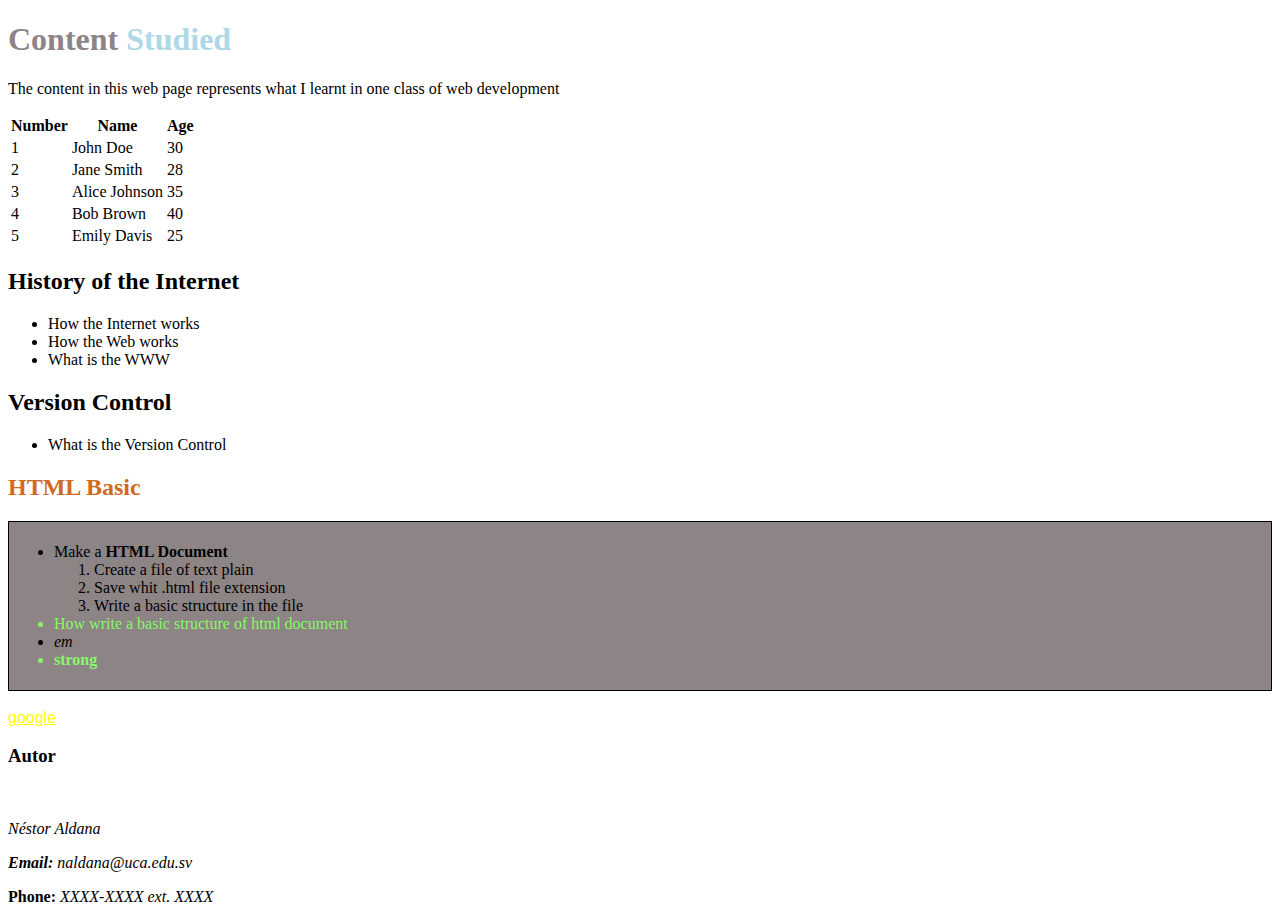
<file: Css/Ejercicio 1 /index.html>
<!DOCTYPE html>
<html lang="en">
  <head>
    <meta charset="UTF-8" />
    <meta name="viewport" content="width=device-width, initial-scale=1.0" />
    <link rel="stylesheet" href="styles.css" />
    <title>Document</title>
  </head>
  <body>
    <header>
      <h1 class="title">
        <span class="word_1">Content</span> <span class="word_2">Studied</span>
      </h1>

      <p class="intro">
        The content in this web page represents what I learnt in one class of
        web development
      </p>
    </header>

    <section class="table">
      <table id="table">
        <thead>
          <tr>
            <th>Number</th>
            <th>Name</th>
            <th>Age</th>
          </tr>
        </thead>

        <tbody>
          <tr>
            <td>1</td>
            <td>John Doe</td>
            <td>30</td>
          </tr>
          <tr>
            <td>2</td>
            <td>Jane Smith</td>
            <td>28</td>
          </tr>
          <tr>
            <td>3</td>
            <td>Alice Johnson</td>
            <td>35</td>
          </tr>
          <tr>
            <td>4</td>
            <td>Bob Brown</td>
            <td>40</td>
          </tr>
          <tr>
            <td>5</td>
            <td>Emily Davis</td>
            <td>25</td>
          </tr>
        </tbody>
      </table>
    </section>

    <section class="history">
      <article class="internet">
        <h2>History of the Internet</h2>
        <ul>
          <li>How the Internet works</li>
          <li>How the Web works</li>
          <li>What is the WWW</li>
        </ul>
      </article>

      <article>
        <h2>Version Control</h2>
        <ul>
          <li>What is the Version Control</li>
        </ul>
      </article>
    </section>

    <main class="basic">
      <h2>HTML Basic</h2>
      <div class="celda">
        <ul>
          <li>
            Make a <strong>HTML Document</strong>
            <ol>
              <li>Create a file of text plain</li>
              <li>Save whit .html file extension</li>
              <li>Write a basic structure in the file</li>
            </ol>
          </li>
          <li class="colored">How write a basic structure of html document</li>
          <li class="em"><em>em</em></li>
          <li class="strong colored"><strong>strong</strong></li>
        </ul>
      </div>
    </main>

    <br />
    <a href="https://www.google.com" class="google-link">google</a>

    <footer class="footer">
      <h3>Autor</h3>
      <br />
      <p><em>Néstor Aldana </em></p>
      <p>
        <strong><em>Email: </em></strong> <em>naldana@uca.edu.sv</em>
      </p>
      <p><strong>Phone: </strong> <em>XXXX-XXXX ext. XXXX</em></p>
    </footer>
  </body>
</html>
</file>
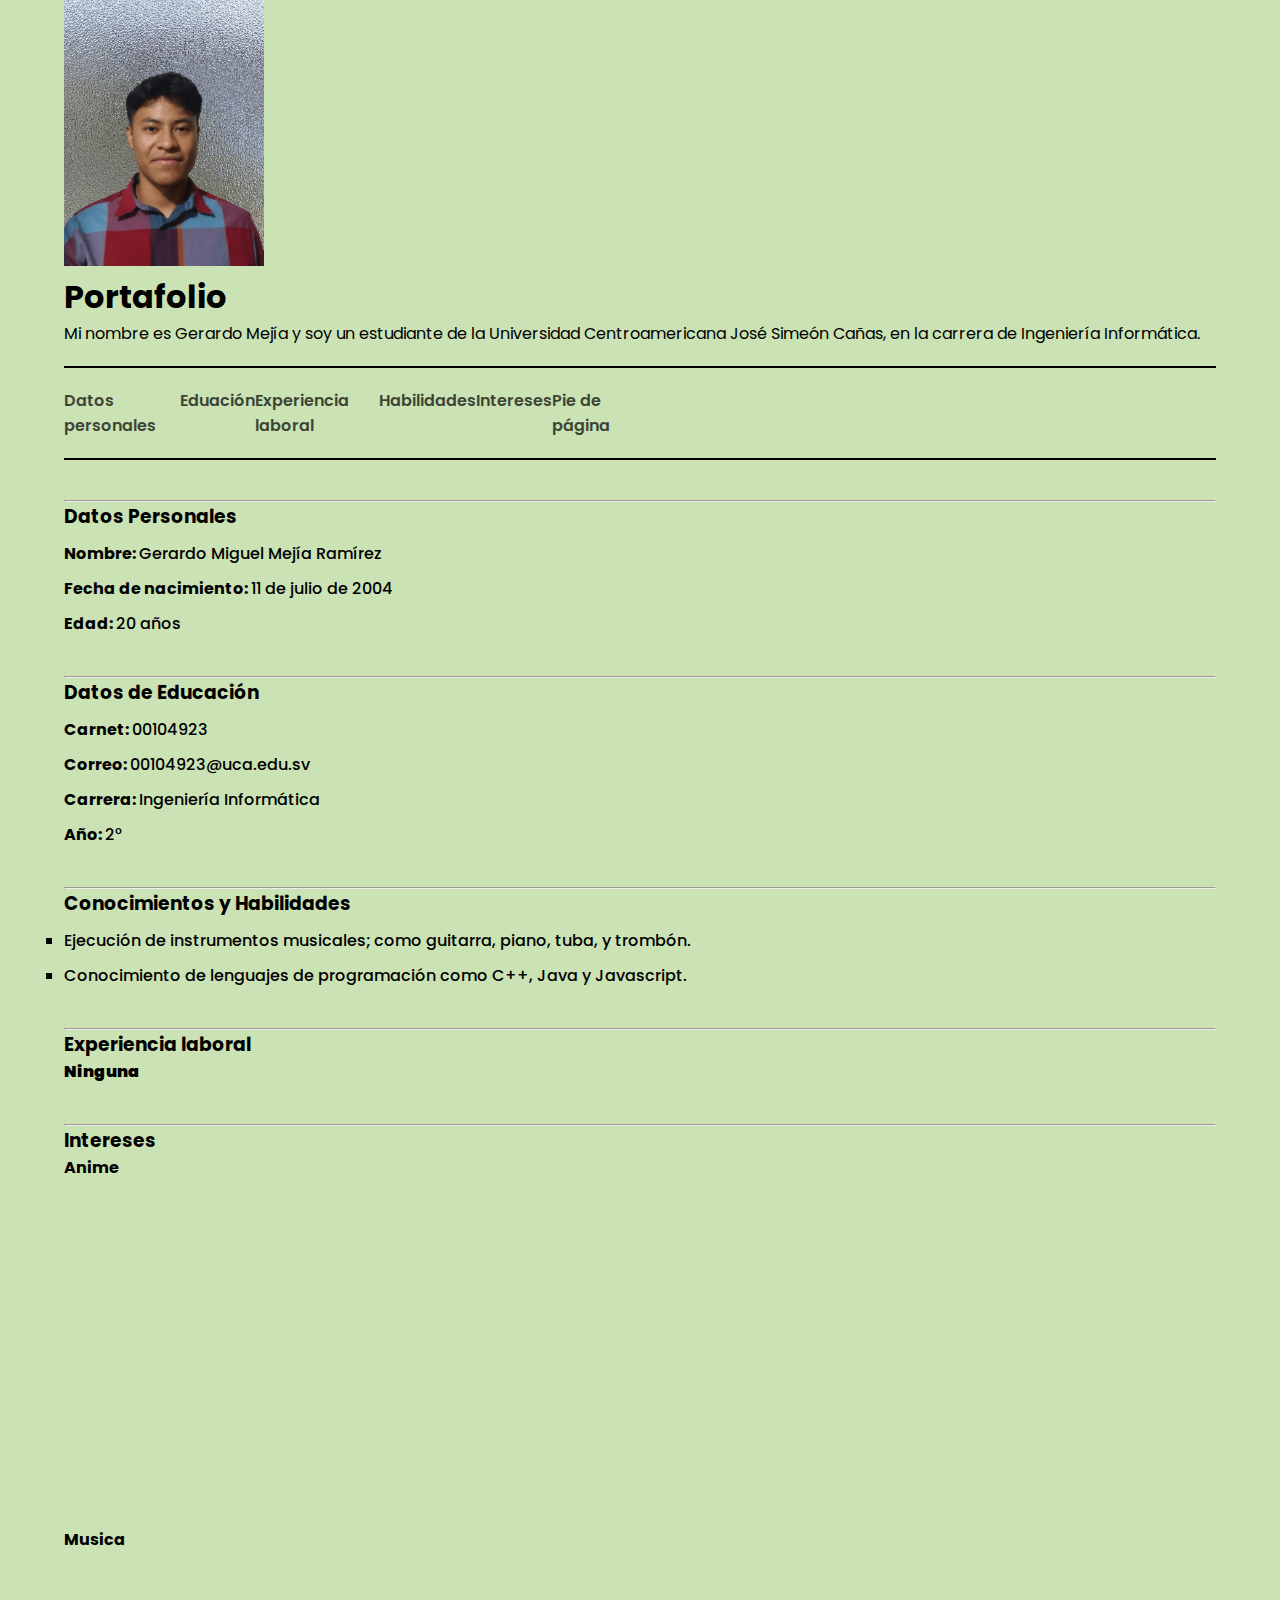
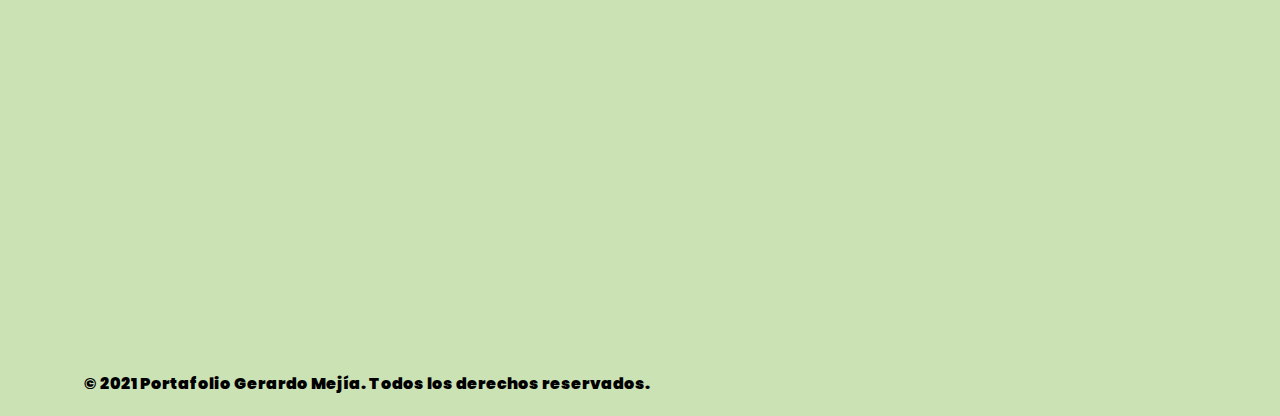
<file: Tareas/Tarea 1/index.html>
<!DOCTYPE html>
<html lang="en">
  <head>
    <meta charset="UTF-8" />
    <meta name="viewport" content="width=device-width, initial-scale=1.0" />
    <link rel="preconnect" href="https://fonts.googleapis.com" />
    <link rel="preconnect" href="https://fonts.gstatic.com" crossorigin />
    <link
      href="https://fonts.googleapis.com/css2?family=Poppins:ital,wght@0,100;0,200;0,300;0,400;0,500;0,600;0,700;0,800;0,900;1,100;1,200;1,300;1,400;1,500;1,600;1,700;1,800;1,900&display=swap"
      rel="stylesheet"
    />
    <link rel="stylesheet" href="styles.css" />
    <title>Portafolio</title>
  </head>
  <body>
    <div class="container">
      <header id="header">
        <div class="img-container">
          <img src="images/profile.png" alt="" width="400px" height="500px" />
        </div>
        <h1>Portafolio</h1>
        <div class="little-descrip">
          <p>
            Mi nombre es Gerardo Mejía y soy un estudiante de la Universidad
            Centroamericana José Simeón Cañas, en la carrera de Ingeniería
            Informática.
          </p>
        </div>
        <nav id="nav">
          <div class="menu">
            <ul>
              <li><a href="#personal-data">Datos personales</a></li>
              <li><a href="#educacion">Eduación</a></li>
              <li><a href="#laboral">Experiencia laboral</a></li>
              <li><a href="#knowledge">Habilidades</a></li>
              <li><a href="#likes">Intereses</a></li>
              <li><a href="#footer">Pie de página</a></li>
            </ul>
          </div>
        </nav>
      </header>

      <section id="personal-data">
        <hr />
        <article class="content">
          <h3>Datos Personales</h3>

          <ul>
            <li>
              <p><strong>Nombre: </strong>Gerardo Miguel Mejía Ramírez</p>
            </li>
            <li>
              <p><strong>Fecha de nacimiento: </strong>11 de julio de 2004</p>
            </li>
            <li>
              <p><strong>Edad: </strong>20 años</p>
            </li>
          </ul>
        </article>
      </section>

      <section id="educacion">
        <hr />
        <article class="content">
          <h3>Datos de Educación</h3>

          <ul>
            <li>
              <p><strong>Carnet: </strong>00104923</p>
            </li>
            <li>
              <p><strong>Correo: </strong>00104923@uca.edu.sv</p>
            </li>
            <li>
              <p><strong>Carrera: </strong>Ingeniería Informática</p>
            </li>
            <li>
              <p><strong>Año: </strong>2°</p>
            </li>
          </ul>
        </article>
      </section>

      <section id="knowledge">
        <hr />
        <article class="content">
          <h3>Conocimientos y Habilidades</h3>

          <ul>
            <li>
              <p>
                Ejecución de instrumentos musicales; como guitarra, piano, tuba,
                y trombón.
              </p>
            </li>
            <li>
              <p>
                Conocimiento de lenguajes de programación como C++, Java y
                Javascript.
              </p>
            </li>
          </ul>
        </article>
      </section>

      <section id="laboral">
        <hr />
        <article class="content">
          <h3>Experiencia laboral</h3>
          <p>Ninguna</p>
        </article>
      </section>

      <section id="likes">
        <hr />
        <h3>Intereses</h3>
        <article class="content anime">
          <h4>Anime</h4>
          <iframe
            width="560"
            height="315"
            src="https://www.youtube.com/embed/scPBmrzdD0g?si=oInFBODc6zc9VfwX"
            title="YouTube video player"
            frameborder="0"
            allow="accelerometer; autoplay; clipboard-write; encrypted-media; gyroscope; picture-in-picture; web-share"
            referrerpolicy="strict-origin-when-cross-origin"
            allowfullscreen
          ></iframe>
        </article>
        <br />
        <article class="content anime">
          <h4>Musica</h4>
          <iframe
            style="border-radius: 12px"
            src="https://open.spotify.com/embed/playlist/0nz3cRJG7ZdCzdWQmIPp56?utm_source=generator"
            width="40%"
            height="352"
            frameborder="0"
            allowfullscreen=""
            allow="autoplay; clipboard-write; encrypted-media; fullscreen; picture-in-picture"
            loading="lazy"
          ></iframe>
        </article>
      </section>

      <footer id="footer">
        <p>
          &copy; 2021 Portafolio Gerardo Mejía. Todos los derechos reservados.
        </p>
      </footer>
    </div>
  </body>
</html>
</file>
<file: Css/Ejercicio 1 /styles.css>
.word_1 {
  color: #8d8485;
}

.word_2 {
  color: lightblue;
}

section,
article {
  margin-bottom: 20px;
}

main > div.celda {
  padding: 5px;
  border: 1px solid black;
  background-color: #8d8485;
}

main > h2 {
  color: chocolate;
}

main .colored {
  color: rgb(135, 248, 103);
}

.google-link {
  color: yellow;
  font-family: Impact, Haettenschweiler, "Arial Narrow Bold", sans-serif;
}

body {
  background-image: url("https://cdn.pixabay.com/photo/2021/08/18/19/26/background-6556413_640.jpg");
  background-repeat: no-repeat;
  background-size: cover;
  background-position: center;
}
</file>
<file: Tareas/Tarea 1/styles.css>
* {
  margin: 0;
  padding: 0;
  box-sizing: border-box;
}

body {
  background-color: #cbe2b5;
  font-family: "Poppins", sans-serif;
  font-weight: 900;
  font-style: normal;
}

li {
  list-style: none;
  margin: 10px 0;
}

.container {
  margin: auto;
  width: 90%;
}

.img-container {
  width: 100%;
  max-width: 200px;
  height: auto;
}

.img-container img {
  width: 100%;
  height: auto;
  object-fit: cover;
}

#header p {
  font-weight: 400;
}

#nav {
  width: 100%;
  border-bottom: 2px solid black;
  border-top: 2px solid black;
  margin: 20px auto;
}

#nav > div {
  width: 100%;
}

#nav ul li {
  font-weight: 600;
}

#nav ul {
  display: flex;
  width: 50%;
  justify-content: space-between;
  padding: 10px 0;
}

#nav ul li a {
  text-decoration: none;
  color: black;
  opacity: 0.7;
}

#nav ul li:hover a {
  opacity: 1;
  cursor: pointer;
  transition: 0.6s;
}

section {
  margin: 40px 0;
}

section article ul li > p {
  font-weight: 500;
}

footer {
  padding: 20px;
}

#knowledge > article ul li {
  list-style: square;
}
</file>
